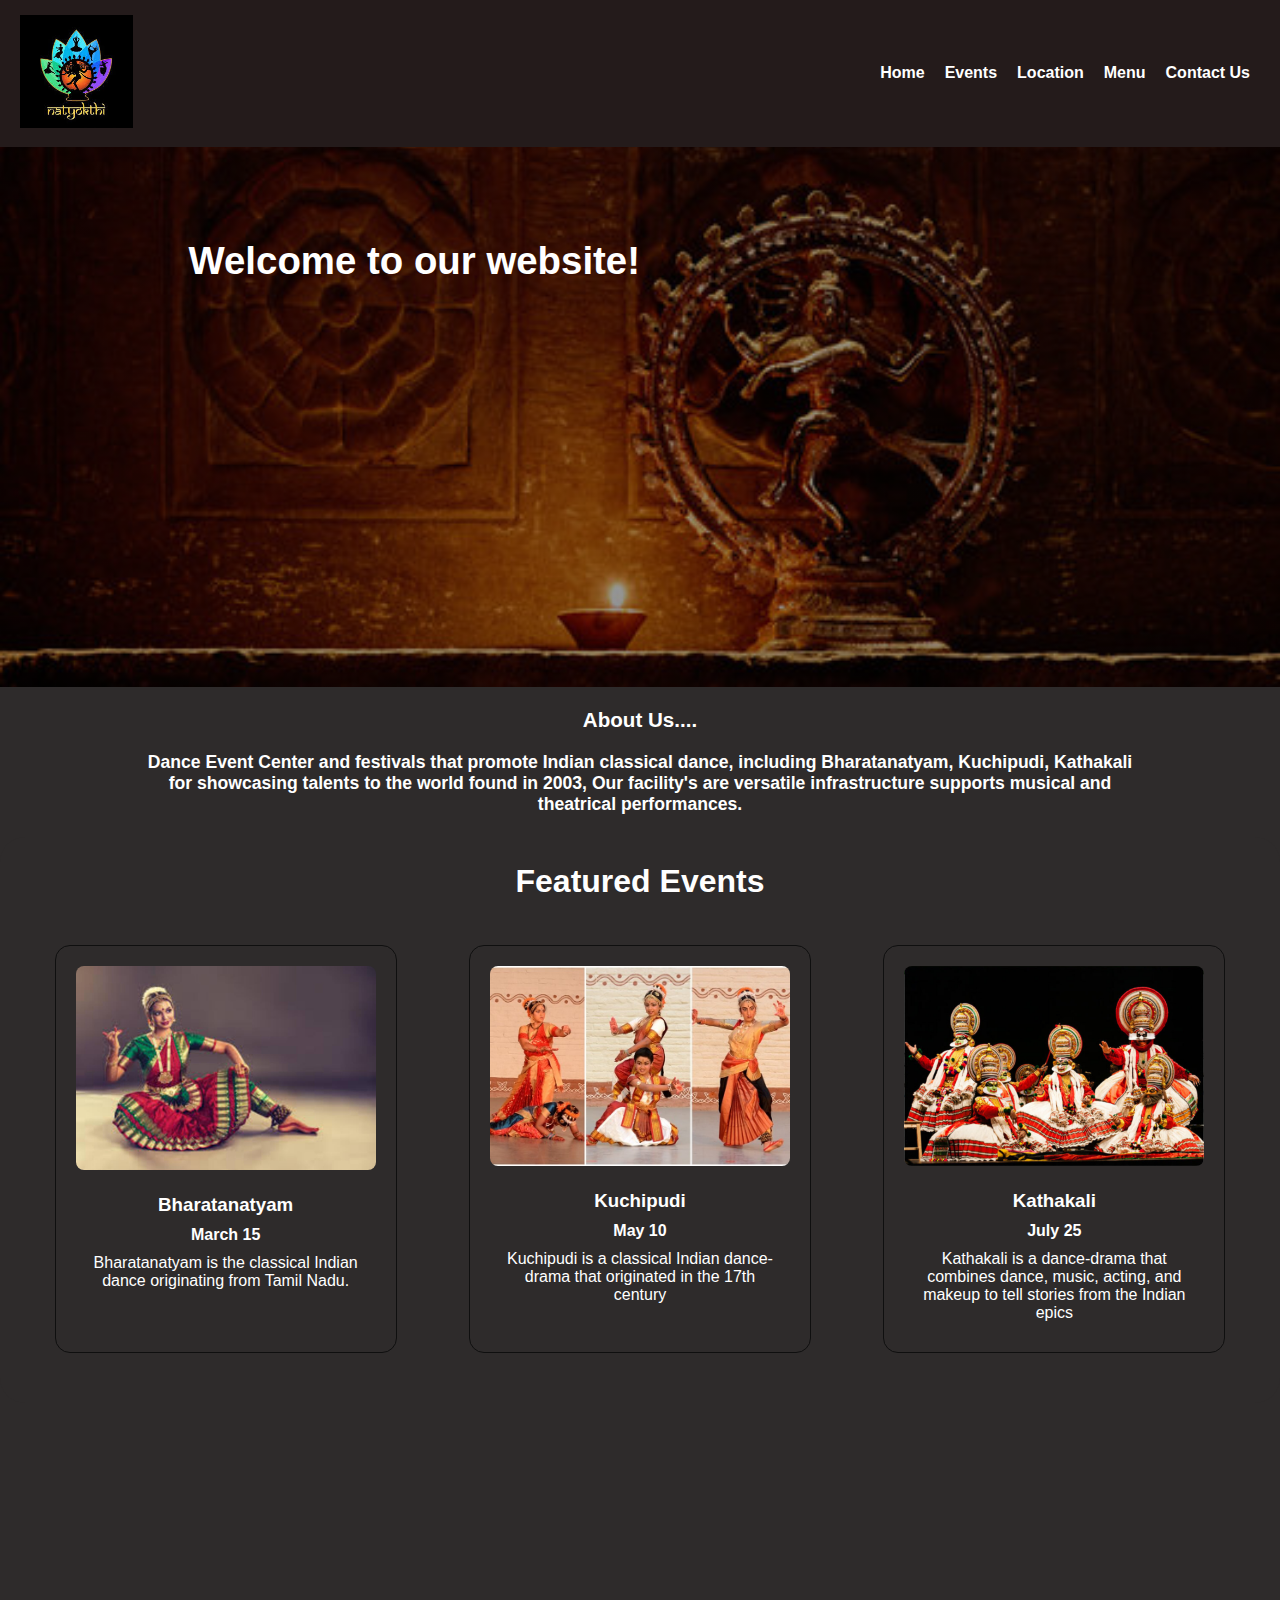
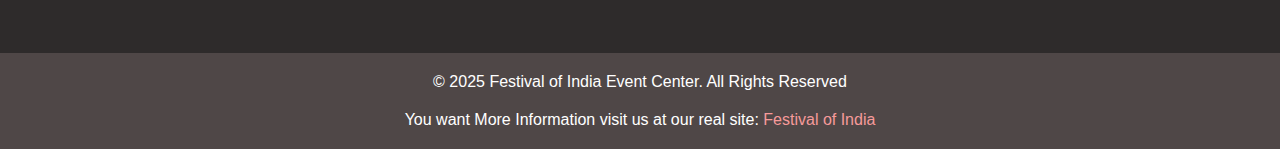
<file: index.html>
<!DOCTYPE html>
<html lang="en">

<head>
    <meta charset="UTF-8">
    <meta name="viewport" content="width=device-width, initial-scale=1.0">
    <title>Event Center</title>
    <link rel="stylesheet" href="css/styles.css">
</head>

<body>
    <!--This is the Header section Beginning to adding the logo image -->
    <header class="site-header">
        <div class="logo">
            <img src="./images/images.jpg" alt="log-eventcenter" />
        </div>
        <!-- Navigation to all Event Center webpage -->
        <nav class="navbar">
            <ul>
                <li><a href="index.html">Home</a></li>
                <li><a href="events.html">Events</a></li>
                <li><a href="location.html">Location</a></li>
                <li><a href="menu.html">Menu</a></li>
                <li><a href="contact.html">Contact Us</a></li>
            </ul>
        </nav>
    </header>
    <!--weclome to our webpage and Hero image adding-->
    <main>
        <div class="hero-image">
            <div id="welcome">
                <h1>Welcome to our website!</h1>
            </div>
        </div>
        <!--About us for our Event Center webpage-->
        <div id="aboutus">
            <h3>About Us....</h3>
            <p>Dance Event Center and festivals that promote Indian classical dance, including Bharatanatyam, Kuchipudi,
                Kathakali for showcasing talents to the world found in 2003, Our facility's are versatile infrastructure
                supports musical and theatrical performances.</p>
        </div>
        <!--This section assccess to  Featured Event Section and navigation to all events page -->
        <section id="events">
            <h2>Featured Events</h2>
            <!--This section using the flex box to align the all events and article tag using the style-->
            <div class="event-section">
                <!--Using the semantic elements article to structure event details.  -->
                <article class="event">
                    <a href="events.html">
                        <img src="./images/Bharatanatyam.jpg" alt="event-discription" />
                        <h3>Bharatanatyam</h3>
                        <p><strong>March 15</strong></p>
                        <p>Bharatanatyam is the classical Indian dance originating from Tamil
                            Nadu.</p>
                    </a>
                </article>
                <article class="event">
                    <a href="events.html">
                        <img src="./images/kuchipudi1.jpg" alt="event-discription" />
                        <h3>Kuchipudi</h3>
                        <p><strong>May 10</strong></p>
                        <p>Kuchipudi is a classical Indian dance-drama that originated in the 17th century</p>
                    </a>
                </article>
                <article class="event">
                    <a href="events.html">
                        <img src="./images/Kathakali.jpg" alt="event-discription" />
                        <h3>Kathakali</h3>
                        <p><strong>July 25</strong></p>
                        <p>Kathakali is a dance-drama that combines dance, music, acting, and makeup to tell stories
                            from the Indian epics</p>
                    </a>
                </article>
            </div>
        </section>
    </main>
    <!--footer section to go the webpage of  Festival of India-->
    <footer class="site-footer">
        <p>&copy; 2025 Festival of India Event Center. All Rights Reserved
        </p>
        <p>You want More Information visit us at our real site: <a href="https://indiafestival2.iacofcarolinas.org/"
                target="_blank">
                Festival of India</a></p>
    </footer>
</body>

</html>
</file>
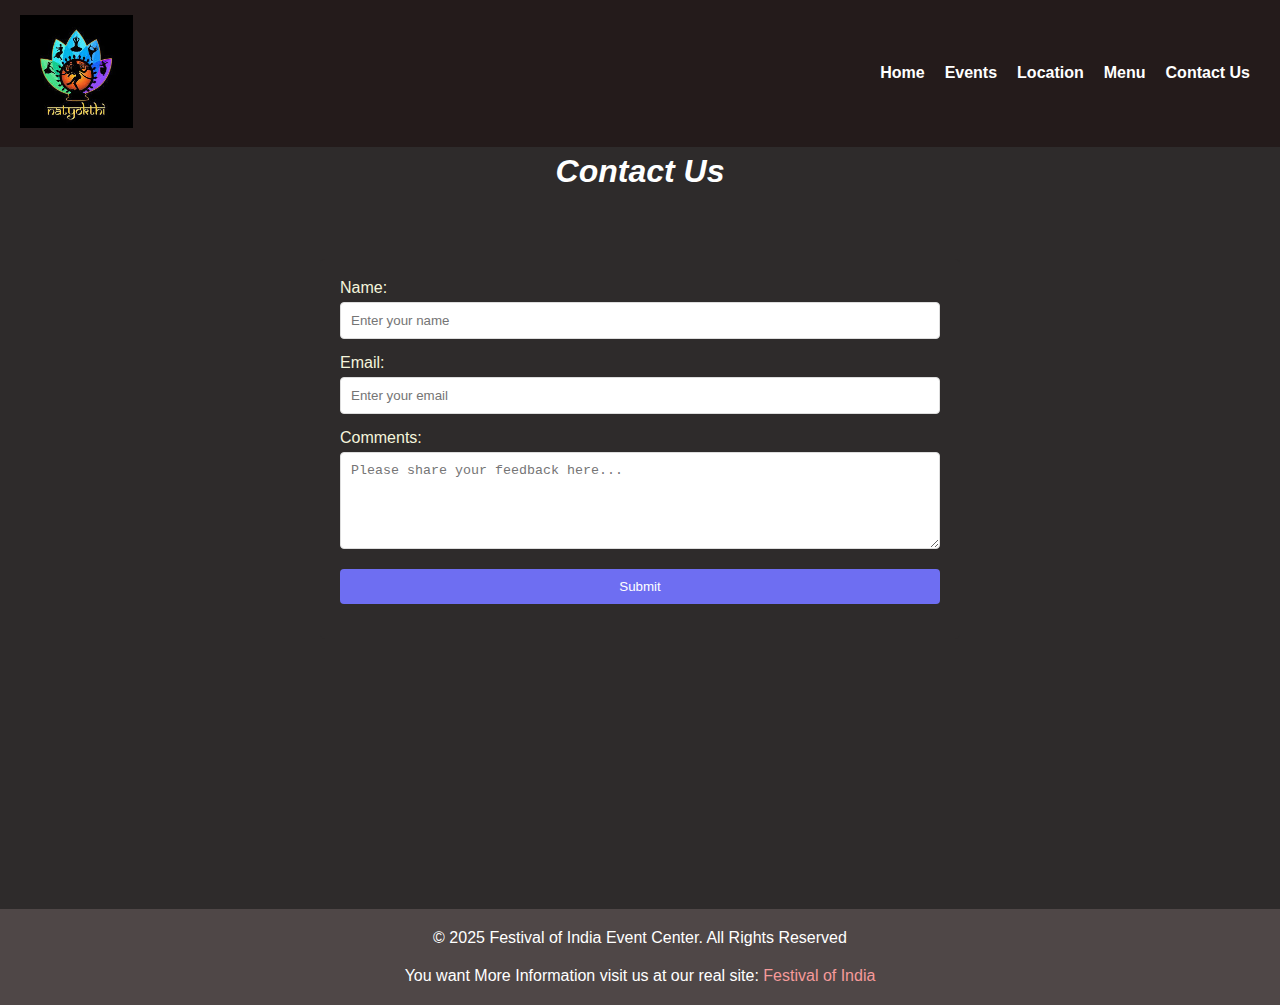
<file: contact.html>
<!DOCTYPE html>
<html lang="en">

<head>
    <meta charset="UTF-8">
    <meta name="viewport" content="width=device-width, initial-scale=1.0">
    <title>Event Center - Contact</title>
    <link rel="stylesheet" href="css/styles.css">
</head>

<body>
    <!--This is the Header section Beginning to adding the logo image -->
    <header class="site-header">
        <div class="logo">
            <img src="./images/images.jpg" alt="log-eventcenter" />
        </div>
        <!-- Navigation to all Event Center webpage -->
        <nav class="navbar">
            <ul>
                <li><a href="index.html">Home</a></li>
                <li><a href="events.html">Events</a></li>
                <li><a href="location.html">Location</a></li>
                <li><a href="menu.html">Menu</a></li>
                <li><a href="contact.html">Contact Us</a></li>
            </ul>
        </nav>
    </header>
    <main>
        <!--To Get the Contact details and know the Event Center Webpgae feed back from the user-->
        <h2><em>Contact Us</em></h2> <br>
        <!--To start the form framework to align the content becasue form layout inculde the lable box ,input box and textarea ,button-->
        <form>
            <label for="name">Name:</label>
            <input type="text" id="name" name="name" required placeholder="Enter your name">
            <!--To get the email id correct formate so using the email id type validation -->
            <label for="user-email">Email:</label>
            <input type="email" id="user-email" name="user-email" required placeholder="Enter your email">
            <label for="comments">Comments:</label>
            <textarea id="comments" name="comments" rows="5" required
                placeholder="Please share your feedback here..."></textarea>

            <button type="submit" value="Submit">Submit</button>
        </form>
    </main>
    <!--footer section to go the webpage of  Festival of India-->
    <footer class="site-footer">
        <p>&copy; 2025 Festival of India Event Center. All Rights Reserved
        </p>
        <p>You want More Information visit us at our real site: <a href="https://indiafestival2.iacofcarolinas.org/">
                Festival of India</a></p>
    </footer>
</body>

</html>
</file>
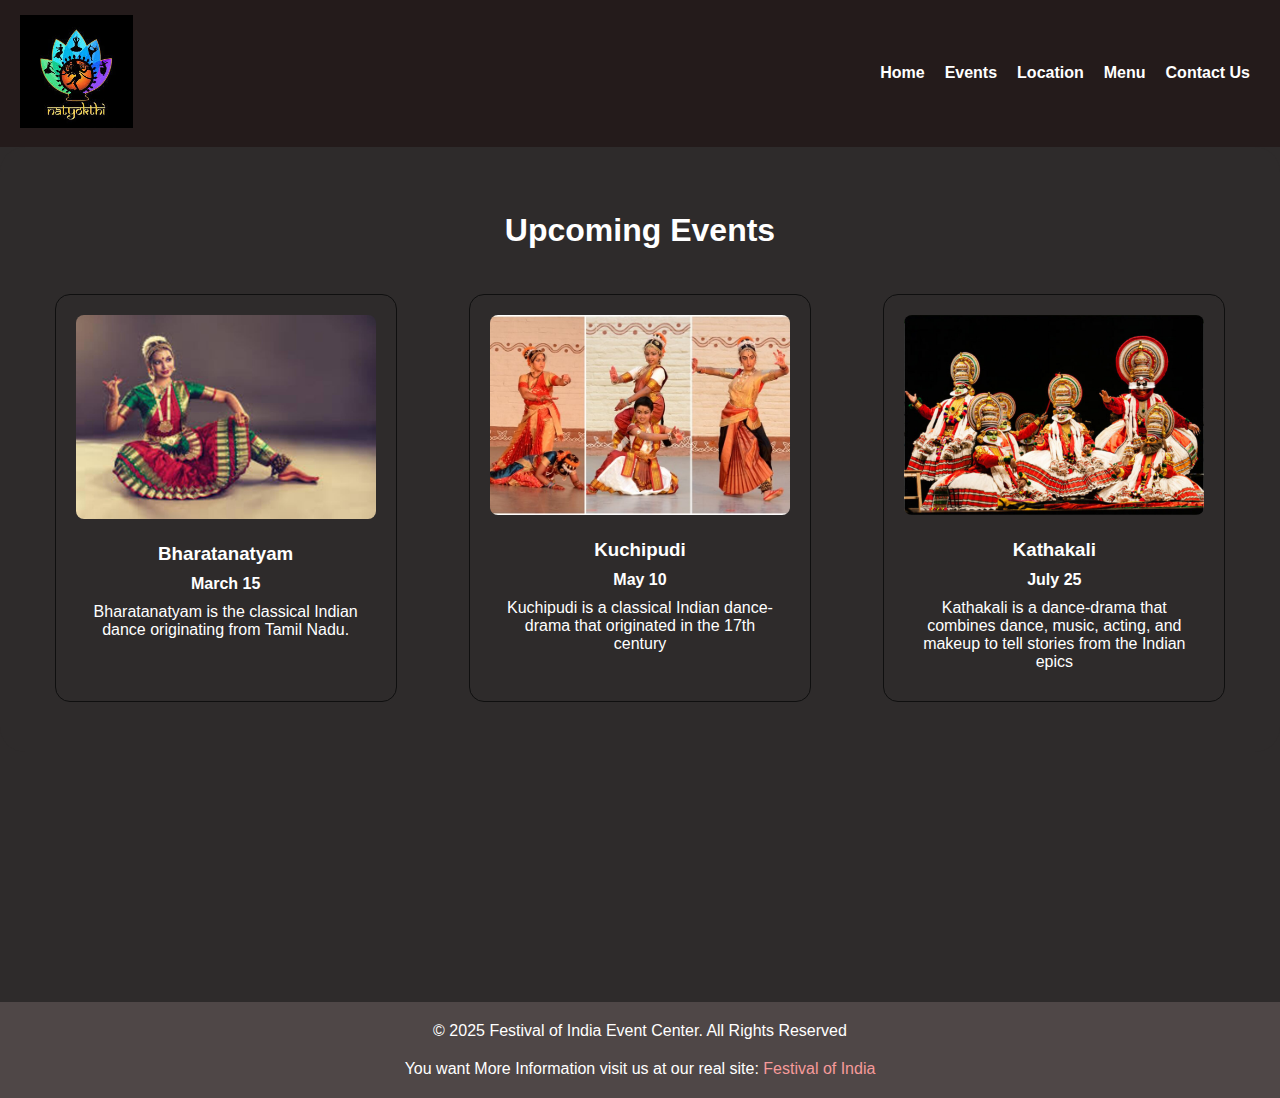
<file: events.html>
<!DOCTYPE html>
<html lang="en">

<head>
    <meta charset="UTF-8">
    <meta name="viewport" content="width=device-width, initial-scale=1.0">
    <title>Event Center - Events</title>
    <link rel="stylesheet" href="css/styles.css">
</head>

<body>
    <!--This is the Header section Beginning to adding the logo image -->
    <header class="site-header">
        <div class="logo">
            <img src="./images/images.jpg" alt="log-eventcenter" />
        </div>
        <!-- Navigation to all Event Center webpage -->
        <nav class="navbar">
            <ul>
                <li><a href="index.html">Home</a></li>
                <li><a href="events.html">Events</a></li>
                <li><a href="location.html">Location</a></li>
                <li><a href="menu.html">Menu</a></li>
                <li><a href="contact.html">Contact Us</a></li>
            </ul>
        </nav>
    </header>
    <main>
        <!--This section assccess to Upcoming Event Section -->
        <section id="events">
            <h2 id="upcome-title">Upcoming Events</h2>
            <!--This section using the flex box to align the all events and article tag using the style-->
            <div class="event-section">
                <!--Using the semantic elements article to structure event details.  -->
                <article class="event">
                    <img src="./images/Bharatanatyam.jpg" alt="event-discription">
                    <h3>Bharatanatyam</h3>
                    <p><strong>March 15</strong></p>
                    <p>Bharatanatyam is the classical Indian dance originating from Tamil Nadu.</p>
                </article>
                <article class="event">
                    <img src="./images/kuchipudi1.jpg" alt="event-discription">
                    <h3>Kuchipudi</h3>
                    <p><strong>May 10</strong></p>
                    <p>Kuchipudi is a classical Indian dance-drama that originated in the 17th century</p>
                </article>
                <article class="event">
                    <img src="./images/Kathakali.jpg" alt="event-discription">
                    <h3>Kathakali</h3>
                    <p><strong>July 25</strong></p>
                    <p>Kathakali is a dance-drama that combines dance, music, acting, and makeup to tell stories from
                        the Indian epics</p>
                </article>
            </div>
        </section>
    </main>

    <!--footer section to go the webpage of  Festival of India-->
    <footer class="site-footer">
        <p>&copy; 2025 Festival of India Event Center. All Rights Reserved
        </p>
        <p>You want More Information visit us at our real site: <a href="https://indiafestival2.iacofcarolinas.org/">
                Festival of India</a></p>
    </footer>
</body>

</html>
</file>
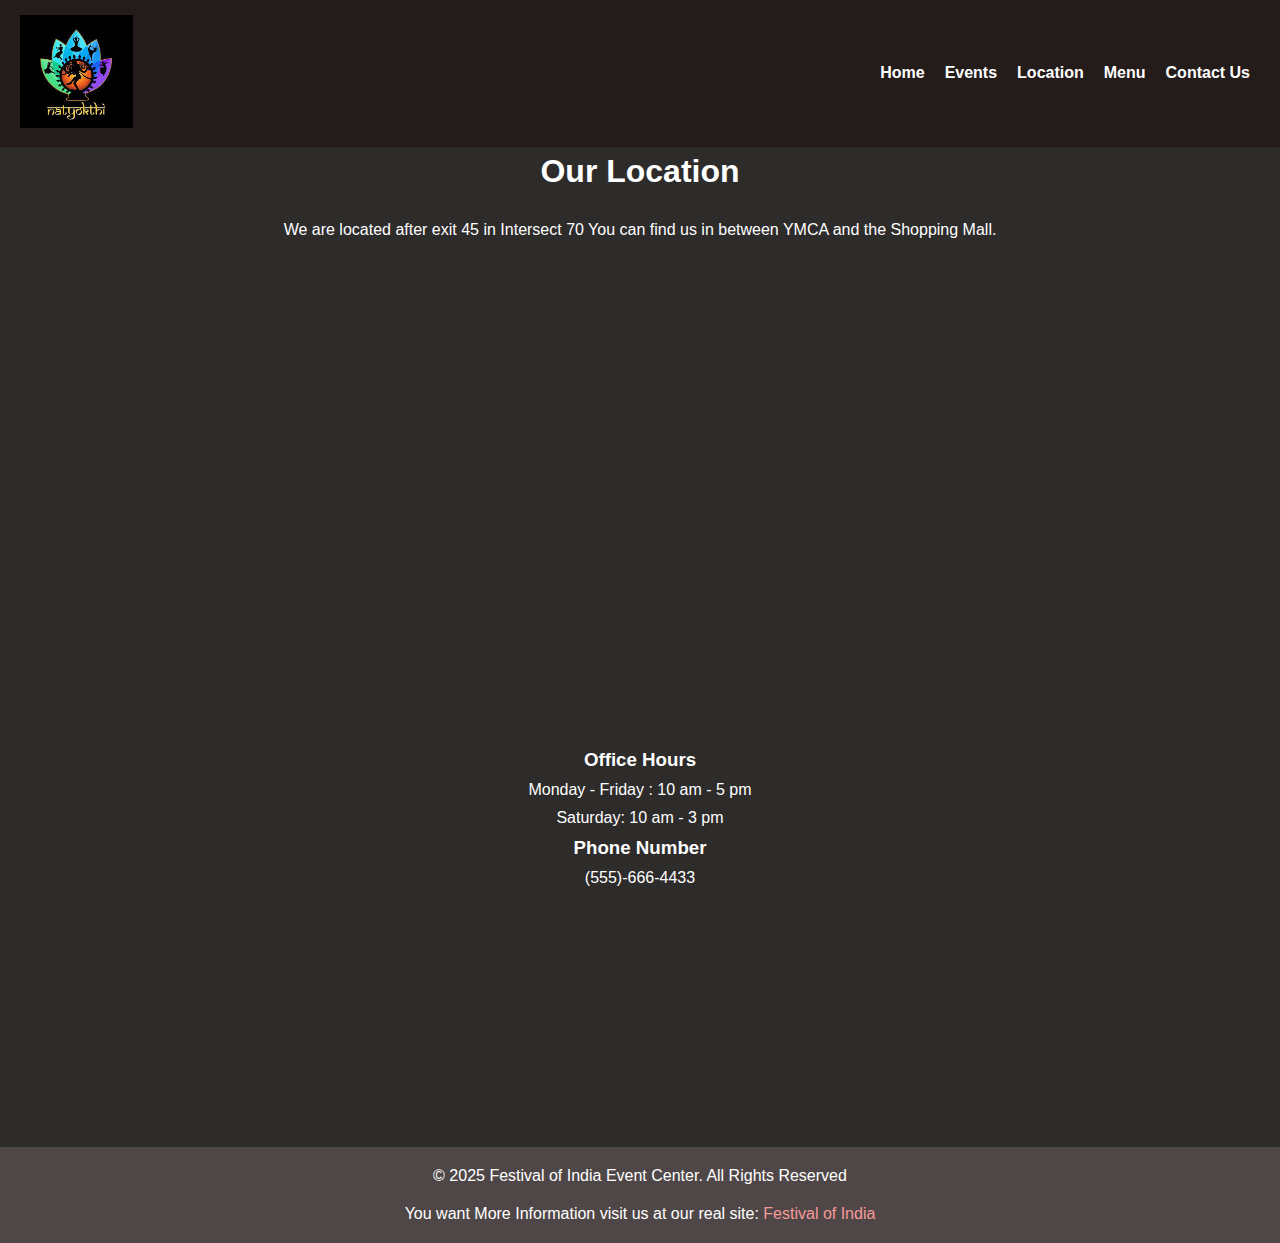
<file: location.html>
<!DOCTYPE html>
<html lang="en">

<head>
    <meta charset="UTF-8">
    <meta name="viewport" content="width=device-width, initial-scale=1.0">
    <title>Event Center - Location</title>
    <link rel="stylesheet" href="css/styles.css">
</head>

<body>
    <!--This is the Header section Beginning to adding the logo image -->
    <header class="site-header">
        <div class="logo">
            <img src="./images/images.jpg" alt="log-eventcenter" />
        </div>
        <!-- Navigation to all Event Center webpage -->
        <nav class="navbar">
            <ul>
                <li><a href="index.html">Home</a></li>
                <li><a href="events.html">Events</a></li>
                <li><a href="location.html">Location</a></li>
                <li><a href="menu.html">Menu</a></li>
                <li><a href="contact.html">Contact Us</a></li>
            </ul>
        </nav>
    </header>
    <main>
        <!--To find the Event Center Webpage location so using this Google map -->
        <h2>Our Location</h2>
        <p>We are located after exit 45 in Intersect 70 You can find us in between YMCA and the Shopping Mall.</p>
        <!--To find the Event Center Webpage location so using this Google map-->
        <section class="location">
            <iframe
                src="https://www.google.com/maps/embed?pb=!1m18!1m12!1m3!1d3022.183949017421!2d-73.98811752358473!3d40.75797873479896!2m3!1f0!2f0!3f0!3m2!1i1024!2i768!4f13.1!3m3!1m2!1s0x89c25855c6480299%3A0x55194ec5a1ae072e!2sTimes%20Square!5e0!3m2!1sen!2sus!4v1740107961621!5m2!1sen!2sus"
                width="600" height="450" style="border:0;" allowfullscreen loading="lazy"
                referrerpolicy="no-referrer-when-downgrade"></iframe>
        </section>
        <!--This is the Event Center opening and working time information-->
        <h3>Office Hours</h3>
        <p>Monday - Friday : 10 am - 5 pm</p>
        <p>Saturday: 10 am - 3 pm</p>
        <h3>Phone Number</h3>
        <p>(555)-666-4433</p>
    </main>
    <!--footer section to go the webpage of  Festival of India-->
    <footer class="site-footer">
        <p>&copy; 2025 Festival of India Event Center. All Rights Reserved
        </p>
        <p>You want More Information visit us at our real site: <a href="https://indiafestival2.iacofcarolinas.org/">
                Festival of India</a></p>
    </footer>
</body>

</html>
</file>
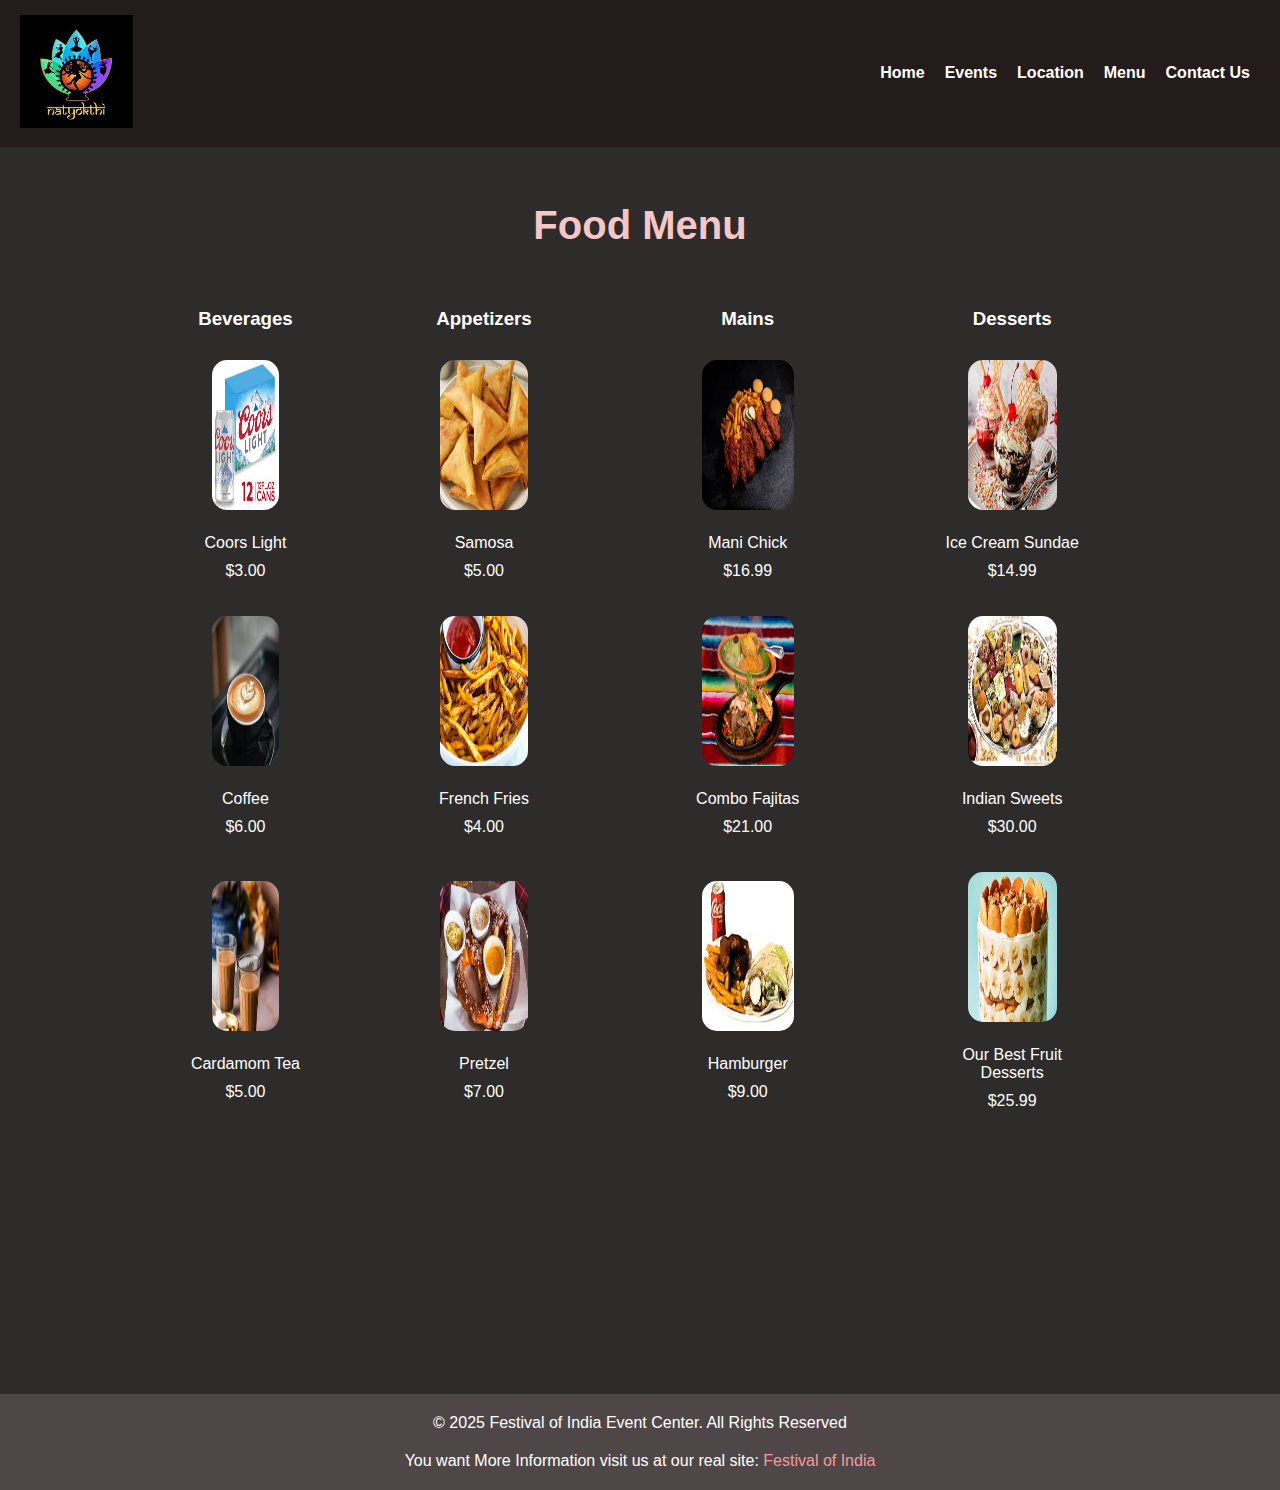
<file: menu.html>
<!DOCTYPE html>
<html lang="en">

<head>
    <meta charset="UTF-8">
    <meta name="viewport" content="width=device-width, initial-scale=1.0">
    <title>Event Center - Menu</title>
    <link rel="stylesheet" href="css/styles.css">
</head>

<body>
    <!--This is the Header section Beginning to adding the logo image -->
    <header class="site-header">
        <div class="logo">
            <img src="./images/images.jpg" alt="log-eventcenter" />
        </div>
        <!-- Navigation to all Event Center webpage -->
        <nav class="navbar">
            <ul>
                <li><a href="index.html">Home</a></li>
                <li><a href="events.html">Events</a></li>
                <li><a href="location.html">Location</a></li>
                <li><a href="menu.html">Menu</a></li>
                <li><a href="contact.html">Contact Us</a></li>
            </ul>
        </nav>
    </header>
    <main>
        <!--This section tag using to view all the menu details -->
        <section class="foodmenu">
            <h1 id="menutitle">Food Menu</h1>
            <!--To create the table for view the menu details that is based on table heading, table body, table row and table data-->
            <table id="table">
                <!--To start the table head -->
                <tr>
                    <th>
                        <h3>Beverages</h3>
                    </th>
                    <th>
                        <h3>Appetizers</h3>
                    </th>
                    <th>
                        <h3>Mains</h3>
                    </th>
                    <th>
                        <h3>Desserts</h3>
                    </th>
                </tr>
                <!--To start the table body -->
                <!-- To view the menu details using the image tag and view the price and menu details using the figure and figcaption-->
                <tr>
                    <td>
                        <figure><img src="./images/coors-light.jpg " alt="Beverages-Descriptions" width="300"
                                height="150">
                            <figcaption>
                                <p>Coors Light</p>
                                <p>$3.00</p>
                            </figcaption>
                        </figure>
                    </td>
                    <td>
                        <figure><img src="/images/appetizers2.jpg" alt="Appetizers-Descriptions" width="300"
                                height="150">
                            <figcaption>
                                <p>Samosa</p>
                                <p>$5.00</p>
                            </figcaption>
                        </figure>
                    </td>
                    <td>
                        <figure><img src="/images/manis1.jpg" alt="Mains-Descriptions" width="300" height="150">
                            <figcaption>
                                <p>Mani Chick</p>
                                <p>$16.99</p>
                            </figcaption>
                        </figure>
                    </td>
                    <td>
                        <figure><img src="/images/desserts1.jpg" alt="Desserts-Descriptions" width="300" height="150">
                            <figcaption>
                                <p>Ice Cream Sundae</p>
                                <p>$14.99</p>
                            </figcaption>
                        </figure>
                    </td>
                </tr>
                <tr>
                    <td>
                        <figure><img src="./images/beverages2.jpg" alt="Beverages-Descriptions" width="300"
                                height="150">
                            <figcaption>
                                <p>Coffee</p>
                                <p>$6.00</p>
                            </figcaption>
                        </figure>
                    </td>
                    <td>
                        <figure><img src="/images/appetizers1.jpg" alt="Appetizers-Descriptions" width="300"
                                height="150">
                            <figcaption>
                                <p>French Fries</p>
                                <p>$4.00</p>
                            </figcaption>
                        </figure>
                    </td>
                    <td>
                        <figure><img src="/images/manis2.jpg" alt="Mains-Descriptions" width="300" height="150">
                            <figcaption>
                                <p>Combo Fajitas</p>
                                <p>$21.00</p>
                            </figcaption>
                        </figure>
                    </td>
                    <td>
                        <figure><img src="/images/desserts2.jpg" alt="Desserts-Descriptions" width="300" height="150">
                            <figcaption>
                                <p>Indian Sweets</p>
                                <p>$30.00</p>
                            </figcaption>
                        </figure>
                    </td>
                </tr>
                <tr>
                    <td>
                        <figure><img src="./images/beverages3.jpg " alt="Beverages-Descriptions" width="300"
                                height="150">
                            <figcaption>
                                <p>Cardamom Tea</p>
                                <p>$5.00</p>
                            </figcaption>
                        </figure>
                    </td>
                    <td>
                        <figure><img src="/images/appetizers3.jpg" alt="Appetizers-Descriptions" width="300"
                                height="150">
                            <figcaption>
                                <p>Pretzel</p>
                                <p>$7.00</p>
                            </figcaption>
                        </figure>
                    </td>
                    <td>
                        <figure><img src="/images/manis3.jpg" alt="Mains-Descriptions" width="300" height="150">
                            <figcaption>
                                <p>Hamburger</p>
                                <p>$9.00</p>
                            </figcaption>
                        </figure>
                    </td>
                    <td>
                        <figure><img src="/images/desserts3.jpg" alt="Desserts-Descriptions" width="300" height="150">
                            <figcaption>
                                <p>Our Best Fruit Desserts</p>
                                <p>$25.99</p>
                            </figcaption>
                        </figure>
                    </td>
                </tr>

            </table>
            <!--Ending the table -->
        </section>
    </main>

    <!--footer section to go the webpage of  Festival of India-->
    <footer class="site-footer">
        <p>&copy; 2025 Festival of India Event Center. All Rights Reserved
        </p>
        <p>You want More Information visit us at our real site: <a href="https://indiafestival2.iacofcarolinas.org/">
                Festival of India</a></p>
    </footer>
</body>

</html>
</file>
<file: css/styles.css>
/* Set a base font style for the entire webpage */
body {
    background-color: rgba(46, 43, 43, 2);
    font-family: 'Trebuchet MS', 'Lucida Sans Unicode', 'Lucida Grande', 'Lucida Sans', Arial, sans-serif;
    display: flex;
    flex-direction: column;
    height: 100%;
    color: beige;
    margin: 0rem;
}

/* To strat basic styling for the Header section */
.site-header {
    display: flex;
    justify-content: space-between;
    align-items: center;
    padding: 15px 20px;
    background: rgb(36, 27, 27);
}

/* Basic styling for the navigation bar */
.navbar a {
    text-decoration: none;
    color: white;
    font-weight: bold;

}

.navbar ul {
    display: flex;
    list-style: none;
}

.navbar ul li {
    text-decoration: none;
    margin: 0 10px;
}

/* Basic styling for the a tag using hover style */
a:hover {
    color: rgba(234, 30, 30, 0.986);
    background-color: rgba(46, 43, 43, 2);
}

.logo img {
    width: 50%;
}

/* Basic styling for the hero image  */
.hero-image {
    background-image: linear-gradient(rgba(0, 0, 0, 0.397), rgba(0, 0, 0, 0.418)), url("../images/hero-image.jpg");
    width: 100%;
    height: 60vh;
    background-position: center;
    background-repeat: no-repeat;
    background-size: cover;
    position: relative;
    align-items: center;
}

/* Basic styling for welcome and aboutus message */
#welcome {
    text-align: center;
    position: absolute;
    top: 30%;
    left: 50%;
    transform: translate(-100%, -100%);
    color: white;
    display: flex;
    font-size: larger;
}

#aboutus {
    color: rgb(231, 143, 143);
    width: 80%;
    margin: 0 auto;
    text-align: center;
    font-weight: bold;
    font-size: 1.1em;
    display: flex;
    flex-direction: column;
    align-items: center;
    justify-content: center;
    min-height: 150px;
    top: 120px;
}

/* Media query for screens smaller than 768px (like tablets or phones) */
@media screen and (max-width: 400px) {
    body,
    nav ul,
    main {
        /* display: none;*/
        flex-direction: column;
        align-items: center;
    }
    nav ul li { 
        margin: 10px 0; }
    .foodmenu,
    .location,
    .site-footer,
    .site-footer-index,
    #table {
        flex-direction: column;
        align-items: center;
    }
}
/* Style the h1 element */
h2 {
    text-align: center;
    color: white;
    padding: 5px;
    font-size: 2em;
    margin-top: 1px;
}

/* Style the title  */
#upcome-title {
    font-size: 2em;
    margin-top: 40px;
    margin-bottom: 30px;
}

/* Basic styling for event-section using the flex layout */
.event-section {
    display: flex;
    flex-wrap: wrap;
    justify-content: space-around;
    gap: 3px;
    margin-top: 40px;
    margin-bottom: 30px;
}

/* Basic styling for event-section image */
.event img {
    width: 100%;
    border-radius: 8px;
    margin-bottom: 10px;

}

/* Style the link */
.event a {
    text-decoration: none;
}

#events {
    background-color: rgba(46, 43, 43, 2);
    padding: 20px 20px;
    margin-top: 0px;
    border-radius: 25px;
}

/* Basic styling for event-section */
.event {
    padding: 20px;
    text-align: center;
    max-width: 300px;
    border-radius: 15px;
    border: rgb(15, 15, 15) 1px solid;
}

/* Style the link */
.event>p:hover {
    background-color: rgba(242, 241, 241, 0.5);
}

/* Basic styling for footer-section */
.site-footer {
    background-color: #4f4747;
    text-align: center;
    padding: 10px 0;
    width: 100%;
    color: #fff;
    margin-top: 250px;
    display: flex;
    flex-direction: column;
}

/* Style the link */
.site-footer a {
    text-decoration: none;
    color: rgb(246, 154, 154);
}

/* Basic styling for loaction */
.location {
    display: flex;
    flex-direction: column;
    align-items: center;
    justify-content: center;
    padding: 20px;
}

/* Style the h1 element */
h3,
p {
    color: white;
    margin: 10px;
    text-align: center;
}

.foodmenu>h1 {
    color: rgb(247, 198, 198);
    font-size: 2.5em;
    padding: 20px;
}

/* Form styles */
form {
    max-width: 600px;
    margin: 20px auto;
    padding: 20px;
    /* border: 1px solid #1a1818;*/
    border-radius: 5px;
    background-color: rgba(46, 43, 43, 2);
    display: flex;
    flex-direction: column;
}

/* Input, textarea, and button styling */
input,
textarea,
button {
    width: 100%;
    padding: 10px;
    margin-top: 5px;
    margin-bottom: 15px;
    border: 1px solid #ddd;
    border-radius: 4px;
    box-sizing: border-box;
}

input:focus,
textarea:focus {
    border-color: rgb(67, 67, 102);
    box-shadow: 0 0 8px gray;
}

/* Button styling */
button {
    background-color: rgb(110, 110, 242);
    color: white;
    cursor: pointer;
    border: none;
    border-radius: 4px;
    padding: 10px;
}

/* Style the link for button*/
button:hover {
    background-color: rgb(230, 173, 179);
}

button:active {
    background-color: green;
    transform: scale(0.98);
}

/* Basic styling for foodmenu-section */
.foodmenu {
    display: flex;
    flex-direction: column;
    align-items: center;
    justify-content: space-between;
    padding: 10px;
    border-radius: 8px;
    margin-bottom: 5px;
    max-width: 112%;
}

/* Basic styling for foodmenu-section */
#table {
    color: white;
    border: none;
    text-align: center;
    width: 80%;
    background-color: rgba(46, 43, 43, 2);
     display: flex;
    flex-direction: column;
}

/* Basic styling for foodmenu-image */
.foodmenu img {
    width: 50%;
    border-radius: 15px;
    margin-bottom: 10px;
    max-width: 112%;
}

/* Style the link for button*/
img:hover {
    box-shadow: 0 0 0 10px #fcfbfb;
}
</file>
